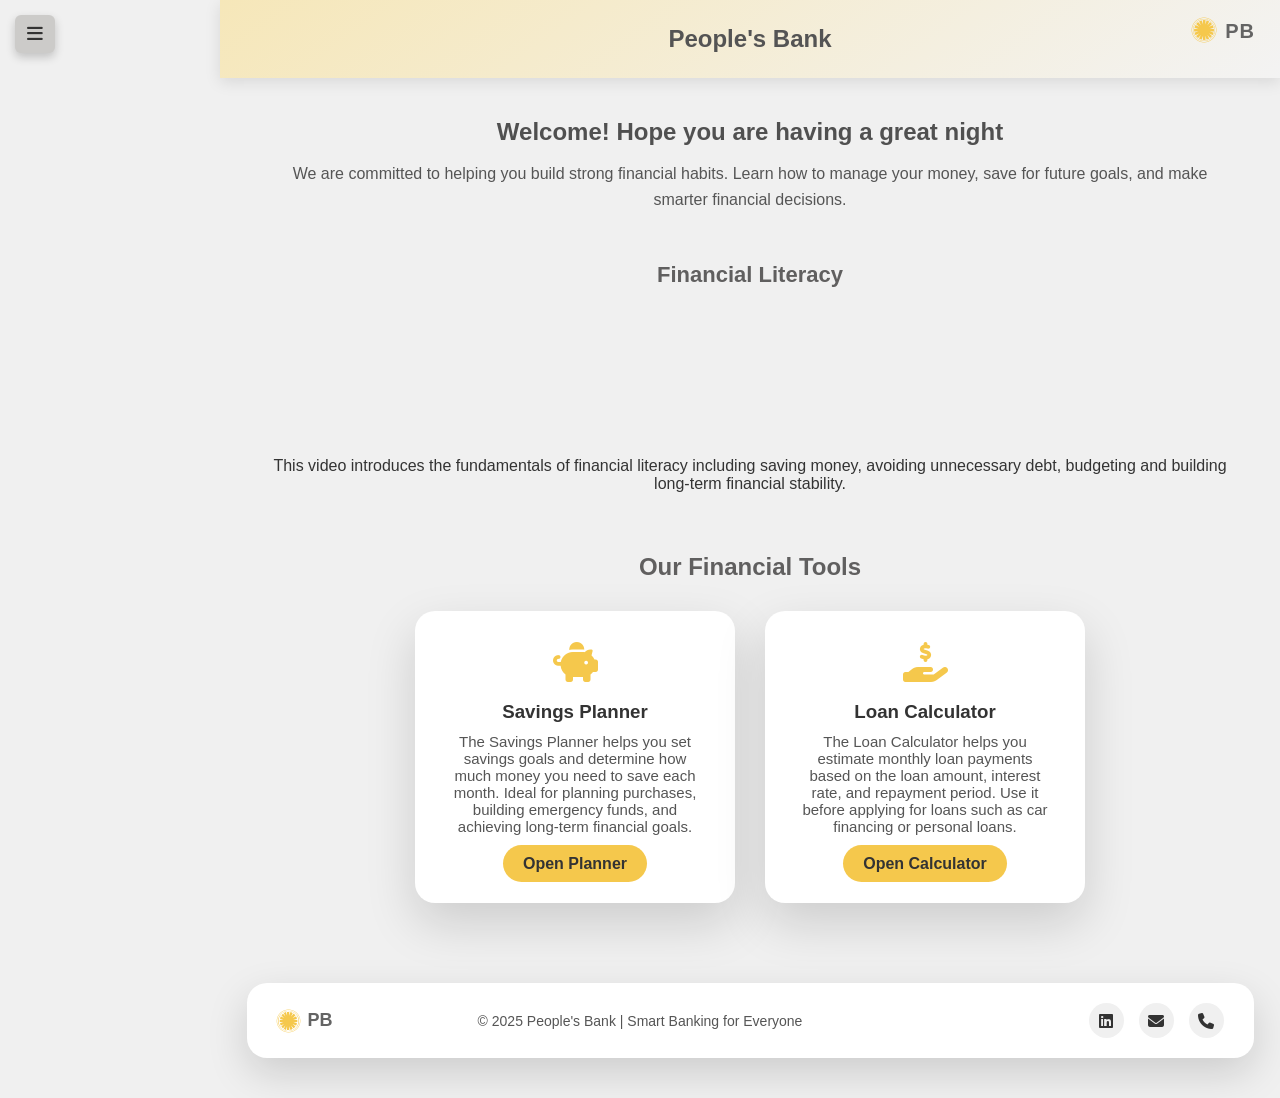
<file: dashboard1.html>
<!DOCTYPE html>
<html lang="en">

<head>
<meta charset="UTF-8">
<meta name="viewport" content="width=device-width, initial-scale=1.0">
<title>People's Bank Dashboard</title>

<!-- Font Awesome -->
<link rel="stylesheet" href="https://cdnjs.cloudflare.com/ajax/libs/font-awesome/6.5.0/css/all.min.css">

<!-- External CSS -->
<link rel="stylesheet" href="styles/shared-layout.css">   
<link rel="stylesheet" href="styles/dashboard.css">
</head>

<body>

<!-- FIXED MENU BUTTON -->
<button id="menuToggle" class="menu-btn">
    <i class="fa-solid fa-bars"></i>
</button>

<!-- SIDEBAR -->
<aside class="sidebar" id="sidebar">
    <nav class="sidebar-nav">
        <a href="dashboard1.html">
            <i class="fa-solid fa-house"></i> Home
        </a>
        <a href="savings.html">
            <i class="fa-solid fa-piggy-bank"></i> Savings Planner
        </a>
        <a href="loan.html">
            <i class="fa-solid fa-hand-holding-dollar"></i> Loan Calculator
        </a>
    </nav>

    <!-- LOGOUT BUTTON -->
    <div class="logout-container">
        <button id="logoutBtn">
            <i class="fa-solid fa-right-from-bracket"></i> Logout
        </button>
    </div>
</aside>

<!-- MAIN DASHBOARD CONTENT -->
<div class="dashboard-main">

    <!-- HEADER -->
    <header class="topbar">
         <div class="logo">
            <i class="fa-brands fa-first-order-alt"></i>
            <span>PB</span>
         </div>
           <h2 class="dashboard-title">People's Bank
           </h2>
    </header>

    <main class="dashboard-container">

        <!-- WELCOME SECTION -->
        <section class="welcome-section">
            <h1 id="welcomeMessage">Welcome to People's Bank</h1>
            <p>
                We are committed to helping you build strong financial habits.
                Learn how to manage your money, save for future goals,
                and make smarter financial decisions.
            </p>
        </section>

        <!-- VIDEO SECTION -->
        <section class="video-section">
    <h2>Financial Literacy</h2>

    <div class="video-container">
        <iframe 
    src="https://www.youtube.com/embed/VgfYjm3wVBE" 
    title="Financial Literacy Video"
    frameborder="0"
    allow="accelerometer; autoplay; clipboard-write; encrypted-media; gyroscope; picture-in-picture"
    allowfullscreen>
        </iframe>
    </div>

    <div class="video-description">
        <p>
            This video introduces the fundamentals of financial literacy including
            saving money, avoiding unnecessary debt, budgeting and building
            long-term financial stability.
        </p>
    </div>
        </section>
        <!-- TOOL CARDS SECTION -->
        <section class="tools-section">
            <h2>Our Financial Tools</h2>
            <div class="tools-cards">

                <!-- SAVINGS CARD -->
                <div class="tool-card">
                    <div class="tool-icon">
                        <i class="fa-solid fa-piggy-bank"></i>
                    </div>
                    <h3>Savings Planner</h3>
                    <p>
                        The Savings Planner helps you set savings goals and determine
                        how much money you need to save each month. Ideal for planning purchases,
                        building emergency funds, and achieving long-term financial goals.
                    </p>
                    <a href="savings.html" class="tool-btn">Open Planner</a>
                </div>

                <!-- LOAN CARD -->
                <div class="tool-card">
                    <div class="tool-icon">
                        <i class="fa-solid fa-hand-holding-dollar"></i>
                    </div>
                    <h3>Loan Calculator</h3>
                    <p>
                        The Loan Calculator helps you estimate monthly loan payments
                        based on the loan amount, interest rate, and repayment period.
                        Use it before applying for loans such as car financing or personal loans.
                    </p>
                    <a href="loan.html" class="tool-btn">Open Calculator</a>
                </div>

            </div>
        </section>

    </main>

<footer class="footer-card">

    <div class="footer-content">

        <!-- LEFT -->
        <div class="footer-left">
            <i class="fa-brands fa-first-order-alt"></i>
            <span>PB</span>
        </div>

        <!-- CENTER -->
        <div class="footer-center">
            <p>© 2025 People's Bank | Smart Banking for Everyone</p>
        </div>

        <!-- RIGHT -->
        <div class="footer-right">

            <a href="#" class="icon">
                <i class="fa-brands fa-linkedin"></i>
            </a>

            <a href="#" class="icon">
                <i class="fa-solid fa-envelope"></i>
            </a>

            <a href="#" class="icon">
                <i class="fa-solid fa-phone"></i>
            </a>

        </div>

    </div>

</footer>

<!-- JS -->
<script src="scripts/dashboard.js"></script>
</body>
</html>
</file>
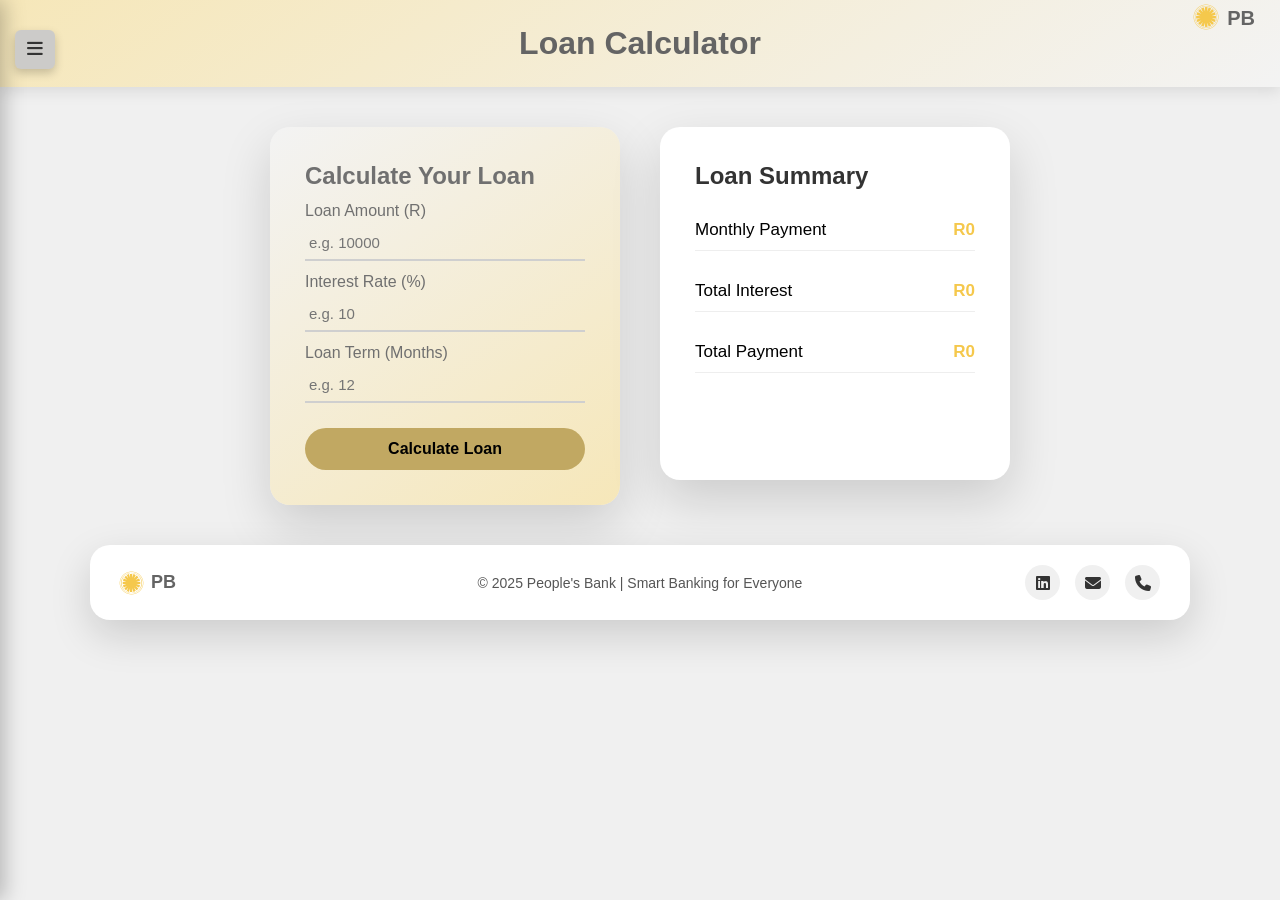
<file: loan.html>
<!DOCTYPE html>
<html lang="en">
<head>

<meta charset="UTF-8">
<meta name="viewport" content="width=device-width, initial-scale=1.0">

<title>People's Bank Loan Calculator</title>

<link rel="stylesheet" href="styles/loan.css">

<link rel="stylesheet"
href="https://cdnjs.cloudflare.com/ajax/libs/font-awesome/6.5.0/css/all.min.css">

</head>

<body>

<!-- FIXED MENU BUTTON -->
<button id="menuToggle" class="menu-btn">
    <i class="fa-solid fa-bars"></i>
</button>

<!-- SIDEBAR -->
<aside class="sidebar" id="sidebar">
    <nav class="sidebar-nav">
        <a href="dashboard1.html">
            <i class="fa-solid fa-house"></i> Home
        </a>
        <a href="savings.html">
            <i class="fa-solid fa-piggy-bank"></i> Savings Planner
        </a>
        <a href="loan.html">
            <i class="fa-solid fa-hand-holding-dollar"></i> Loan Calculator
        </a>
    </nav>

    <!-- LOGOUT BUTTON -->
    <div class="logout-container">
        <button id="logoutBtn">
            <i class="fa-solid fa-right-from-bracket"></i> Logout
        </button>
    </div>
</aside>

<!-- MAIN PAGE CONTENT -->
<header>

<div class="logo">
<i class="fa-brands fa-first-order-alt"></i>
<span>PB</span>
</div>

<h1>Loan Calculator</h1>

</header>


<main class="loan-wrapper">


<!-- LOAN INPUT CARD -->

<div class="loan-card">

<h2>Calculate Your Loan</h2>

<label>Loan Amount (R)</label>
<input type="number" id="amount" placeholder="e.g. 10000">

<label>Interest Rate (%)</label>
<input type="number" id="rate" placeholder="e.g. 10">

<label>Loan Term (Months)</label>
<input type="number" id="months" placeholder="e.g. 12">

<button onclick="calculateLoan()">Calculate Loan</button>

</div>



<!-- RESULT CARD -->

<div class="result-card">

<h2>Loan Summary</h2>

<div class="result-item">
<span>Monthly Payment</span>
<strong id="monthly">R0</strong>
</div>

<div class="result-item">
<span>Total Interest</span>
<strong id="interest">R0</strong>
</div>

<div class="result-item">
<span>Total Payment</span>
<strong id="total">R0</strong>
</div>

</div>

</main>

<footer class="footer-card">

    <div class="footer-content">

        <!-- LEFT -->
        <div class="footer-left">
            <i class="fa-brands fa-first-order-alt"></i>
            <span>PB</span>
        </div>

        <!-- CENTER -->
        <div class="footer-center">
            <p>© 2025 People's Bank | Smart Banking for Everyone</p>
        </div>

        <!-- RIGHT -->
        <div class="footer-right">

            <a href="#" class="icon">
                <i class="fa-brands fa-linkedin"></i>
            </a>

            <a href="#" class="icon">
                <i class="fa-solid fa-envelope"></i>
            </a>

            <a href="#" class="icon">
                <i class="fa-solid fa-phone"></i>
            </a>

        </div>

    </div>

</footer>


<script src="scripts/loan.js"></script>

</body>
</html>
</file>
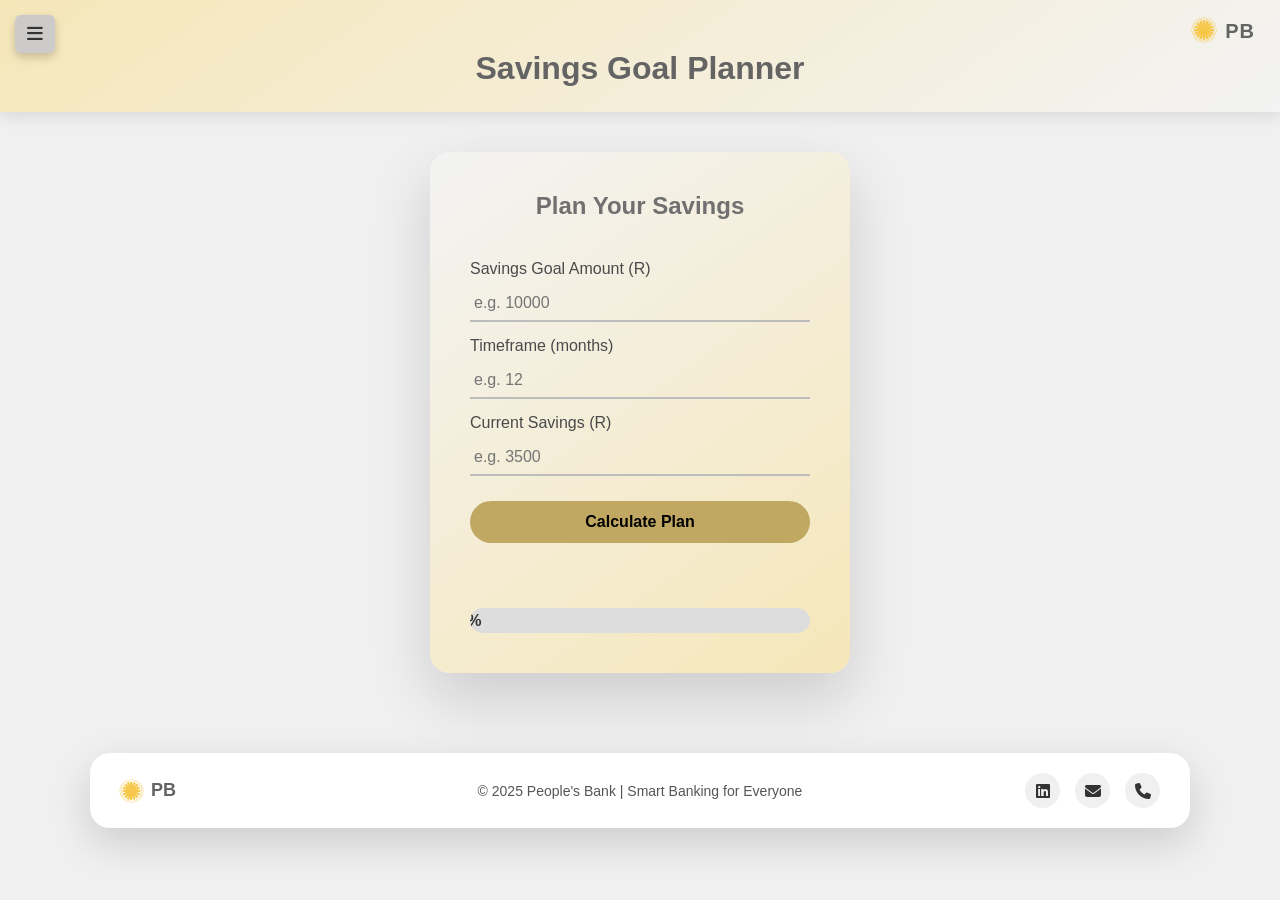
<file: savings.html>
<!DOCTYPE html>
<html lang="en">
<head>
<meta charset="UTF-8">
<meta name="viewport" content="width=device-width, initial-scale=1.0">

<title>People's Bank Savings Planner</title>
    
<link rel="stylesheet" href="styles/shared-layout.css">
<link rel="stylesheet" href="styles/savings.css">

<!-- FONT AWESOME -->
<link rel="stylesheet" href="https://cdnjs.cloudflare.com/ajax/libs/font-awesome/6.5.0/css/all.min.css">

</head>

<body>

<!-- FIXED MENU BUTTON -->
<button id="menuToggle" class="menu-btn">
    <i class="fa-solid fa-bars"></i>
</button>

<!-- SIDEBAR -->
<aside class="sidebar" id="sidebar">
    <nav class="sidebar-nav">
        <a href="dashboard1.html">
            <i class="fa-solid fa-house"></i> Home
        </a>
        <a href="savings.html">
            <i class="fa-solid fa-piggy-bank"></i> Savings Planner
        </a>
        <a href="loan.html">
            <i class="fa-solid fa-hand-holding-dollar"></i> Loan Calculator
        </a>
    </nav>

    <!-- LOGOUT BUTTON -->
    <div class="logout-container">
        <button id="logoutBtn">
            <i class="fa-solid fa-right-from-bracket"></i> Logout
        </button>
    </div>
</aside>

<!-- MAIN PAGE CONTENT -->
<header>

<div class="logo">
<i class="fa-brands fa-first-order-alt"></i>
<span>PB</span>
</div>

<h1>Savings Goal Planner</h1>

</header>


<div class="container">

<h2>Plan Your Savings</h2>

<label for="goal">Savings Goal Amount (R)</label>
<input type="number" id="goal" placeholder="e.g. 10000">

<label for="months">Timeframe (months)</label>
<input type="number" id="months" placeholder="e.g. 12">

<label for="current">Current Savings (R)</label>
<input type="number" id="current" placeholder="e.g. 3500">

<button onclick="calculateSavings()" class="calculate-btn">
Calculate Plan
</button>

<div class="result" id="result"></div>

<div class="progress-container">
<div class="progress-bar" id="progress-bar">0%</div>
</div>

</div>

<footer class="footer-card">

    <div class="footer-content">

        <!-- LEFT -->
        <div class="footer-left">
            <i class="fa-brands fa-first-order-alt"></i>
            <span>PB</span>
        </div>

        <!-- CENTER -->
        <div class="footer-center">
            <p>© 2025 People's Bank | Smart Banking for Everyone</p>
        </div>

        <!-- RIGHT -->
        <div class="footer-right">

            <a href="#" class="icon">
                <i class="fa-brands fa-linkedin"></i>
            </a>

            <a href="#" class="icon">
                <i class="fa-solid fa-envelope"></i>
            </a>

            <a href="#" class="icon">
                <i class="fa-solid fa-phone"></i>
            </a>

        </div>

    </div>

</footer>
<script src="scripts/savings.js"></script>

</body>
</html>
</file>
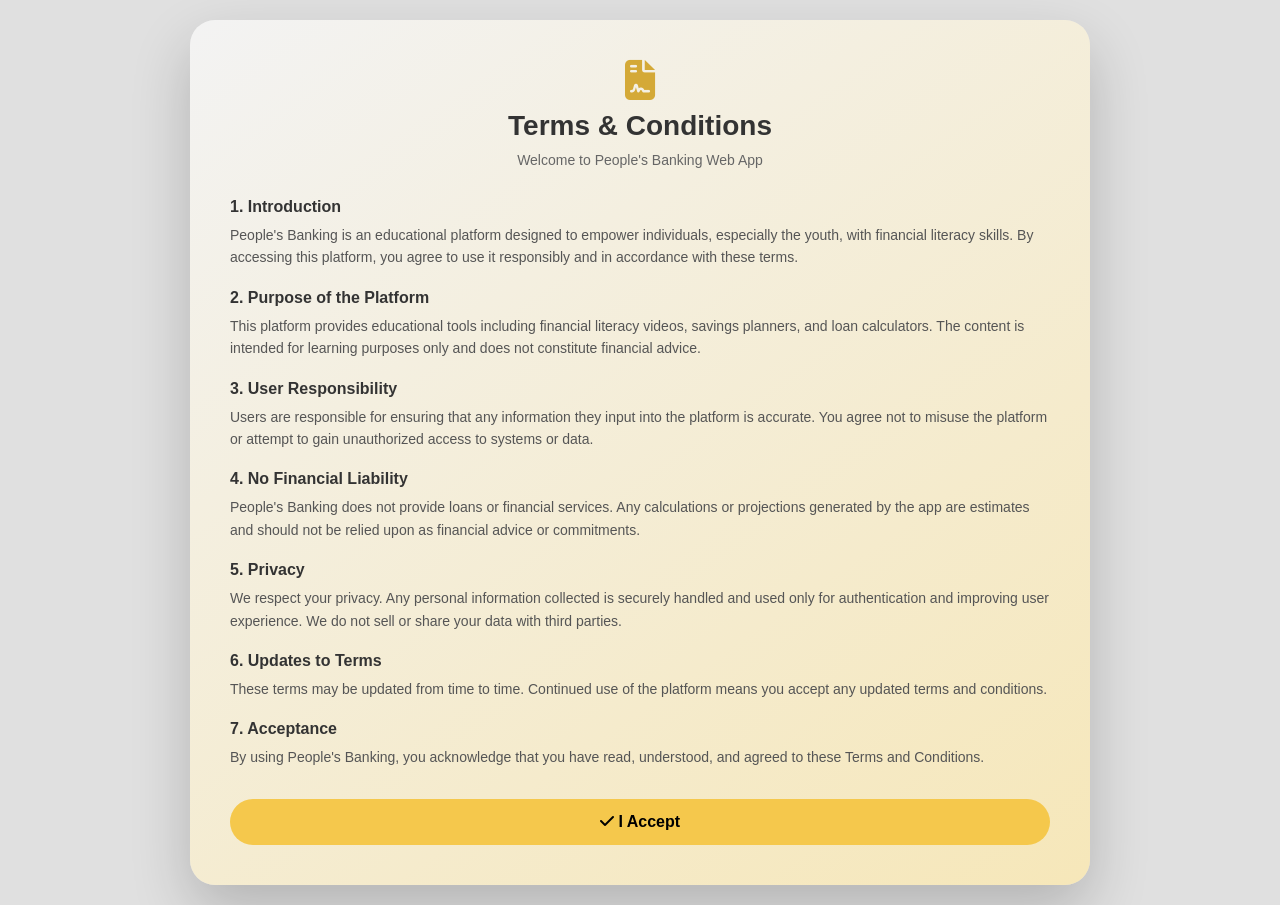
<file: terms.html>
<!DOCTYPE html>
<html lang="en">
<head>
<meta charset="UTF-8">
<meta name="viewport" content="width=device-width, initial-scale=1.0">
<title>People's Banking | Terms & Conditions</title>

<link rel="stylesheet" href="https://cdnjs.cloudflare.com/ajax/libs/font-awesome/6.5.0/css/all.min.css">

<style>

/* ===== RESET ===== */
*{
    margin:0;
    padding:0;
    box-sizing:border-box;
    font-family:'Segoe UI', Tahoma, Geneva, Verdana, sans-serif;
}

/* ===== BODY ===== */
body{
    background:#e0e0e0; /* light grey background */
    display:flex;
    justify-content:center;
    align-items:center;
    min-height:100vh;
    padding:20px;
}

/* ===== CARD ===== */
.terms-container{
    max-width:900px;
    width:100%;
    background:linear-gradient(145deg,#f3f3f3,#f6e7b9);
    border-radius:25px;
    padding:40px;
    box-shadow:0 25px 60px rgba(0,0,0,0.2);
    animation:fadeIn 0.6s ease-in-out;
}

/* ===== HEADER ===== */
.terms-header{
    text-align:center;
    margin-bottom:30px;
}

.terms-header i{
    font-size:40px;
    color:#d4a937;
    margin-bottom:10px;
}

.terms-header h1{
    font-size:28px;
    color:#333;
    margin-bottom:10px;
}

.terms-header p{
    color:#666;
    font-size:14px;
}

/* ===== CONTENT ===== */
.terms-content{
    display:flex;
    flex-direction:column;
    gap:20px;
}

.terms-section h3{
    color:#333;
    margin-bottom:8px;
    font-size:16px;
}

.terms-section p{
    color:#555;
    font-size:14px;
    line-height:1.6;
}

/* ===== BUTTON ===== */
.accept-btn{
    margin-top:30px;
    width:100%;
    padding:14px;
    border:none;
    border-radius:25px;
    background:#f5c84c;
    font-size:16px;
    font-weight:600;
    cursor:pointer;
    transition:0.3s;
}

.accept-btn:hover{
    background:#555;
    color:#fff;
}

/* ===== ANIMATION ===== */
@keyframes fadeIn{
    from{
        opacity:0;
        transform:translateY(20px);
    }
    to{
        opacity:1;
        transform:translateY(0);
    }
}

/* ===== RESPONSIVE ===== */
@media(max-width:768px){
    .terms-container{
        padding:25px;
    }

    .terms-header h1{
        font-size:22px;
    }
}

</style>
</head>
<body>

<div class="terms-container">

    <!-- HEADER -->
    <div class="terms-header">
        <i class="fa-solid fa-file-contract"></i>
        <h1>Terms & Conditions</h1>
        <p>Welcome to People's Banking Web App</p>
    </div>

    <!-- CONTENT -->
    <div class="terms-content">

        <div class="terms-section">
            <h3>1. Introduction</h3>
            <p>
                People's Banking is an educational platform designed to empower individuals,
                especially the youth, with financial literacy skills. By accessing this platform,
                you agree to use it responsibly and in accordance with these terms.
            </p>
        </div>

        <div class="terms-section">
            <h3>2. Purpose of the Platform</h3>
            <p>
                This platform provides educational tools including financial literacy videos,
                savings planners, and loan calculators. The content is intended for learning
                purposes only and does not constitute financial advice.
            </p>
        </div>

        <div class="terms-section">
            <h3>3. User Responsibility</h3>
            <p>
                Users are responsible for ensuring that any information they input into the
                platform is accurate. You agree not to misuse the platform or attempt to gain
                unauthorized access to systems or data.
            </p>
        </div>

        <div class="terms-section">
            <h3>4. No Financial Liability</h3>
            <p>
                People's Banking does not provide loans or financial services. Any calculations
                or projections generated by the app are estimates and should not be relied upon
                as financial advice or commitments.
            </p>
        </div>

        <div class="terms-section">
            <h3>5. Privacy</h3>
            <p>
                We respect your privacy. Any personal information collected is securely handled
                and used only for authentication and improving user experience. We do not sell
                or share your data with third parties.
            </p>
        </div>

        <div class="terms-section">
            <h3>6. Updates to Terms</h3>
            <p>
                These terms may be updated from time to time. Continued use of the platform
                means you accept any updated terms and conditions.
            </p>
        </div>

        <div class="terms-section">
            <h3>7. Acceptance</h3>
            <p>
                By using People's Banking, you acknowledge that you have read, understood,
                and agreed to these Terms and Conditions.
            </p>
        </div>

    </div>

    <!-- BUTTON -->
    <button class="accept-btn" onclick="acceptTerms()">
        <i class="fa-solid fa-check"></i> I Accept
    </button>

</div>

<script>
function acceptTerms(){
    window.location.href = "index.html"; // redirect back to auth
}
</script>

</body>
</html>
</file>
<file: styles/shared-layout.css>
/* ==========================================
   GLOBAL LAYOUT COMPONENTS
   Reusable Across All Pages
========================================== */

:root{
    --gold:#c1a862;
    --gold-light:#f6e7b9;
    --grey-light:#f3f3f3;
    --grey:#646464;
    --dark:#1e2a38;
}

/* ================= HEADER ================= */

header{
    position:relative;
    width:100%;
    background:linear-gradient(145deg,var(--gold-light),var(--grey-light));
    padding:25px;
    text-align:center;
    box-shadow:0 4px 15px rgba(0,0,0,0.1);
    z-index:1;
}

header h1{
    color:var(--grey);
    font-weight:600;
    margin-top:25px;
}

/* ================= MENU BUTTON ================= */

.menu-btn{
    position:fixed;
    top:15px;
    left:15px;

    background:#cccbc9;
    color:#333;

    border:none;
    padding:10px 12px;

    border-radius:6px;
    cursor:pointer;

    z-index:2000;

    box-shadow:0 4px 10px rgba(0,0,0,0.2);

    display:block;
}

.menu-btn i{
    font-size:18px;
}

/* ================= LOGO ================= */

.logo{
    position:absolute;

    right:25px;
    top:18px;

    display:flex;
    align-items:center;
    gap:8px;

    font-weight:700;
    cursor:pointer;
}

.logo i{
    font-size:26px;
    color:#f5c84c;
}

.logo span{
    font-size:20px;
    color:#646464;
    letter-spacing:1px;
}

/* ================= SIDEBAR ================= */

.sidebar{
    position:fixed;

    left:0;
    top:0;

    width:220px;
    height:100%;

    background:linear-gradient(
        145deg,
        var(--gold-light),
        var(--grey-light)
    );

    color:var(--dark);

    padding-top:50px;

    display:flex;
    flex-direction:column;
    justify-content:space-between;

    transform:translateX(-100%);

    transition:transform 0.3s ease;

    z-index:1000;
}

.sidebar.active{
    transform:translateX(0);
}

/* ================= SIDEBAR LINKS ================= */

.sidebar-nav a{
    display:flex;
    align-items:center;

    padding:15px 20px;

    color:var(--dark);

    text-decoration:none;
    font-weight:500;

    margin-top:30px;
    margin-bottom:30px;

    transition:
        background 0.3s,
        color 0.3s;
}

.sidebar-nav a i{
    margin-right:10px;
    font-size:18px;
}

.sidebar-nav a:hover{
    background:#cfcfcd;
    color:var(--dark);
    border-radius:8px;
}

/* ================= LOGOUT SECTION ================= */

.logout-container{
    padding:20px;
    text-align:center;
}

#logoutBtn{
    width:100%;

    background:var(--gold);
    color:var(--dark);

    border:none;
    padding:12px 0;

    border-radius:8px;

    font-weight:bold;
    cursor:pointer;

    display:flex;
    align-items:center;
    justify-content:center;
    gap:10px;

    transition:0.3s;
}

#logoutBtn:hover{
    background:#999793;
    color:#fff;
}

/* ==========================================
   FOOTER
========================================== */

.footer-card{
    width:95%;
    max-width:1100px;

    background:#fff;

    margin:40px auto;
    padding:20px 30px;

    border-radius:20px;

    box-shadow:0 15px 40px rgba(0,0,0,0.15);
}

/* Footer Layout */

.footer-content{
    display:flex;
    align-items:center;
    justify-content:space-between;
}

/* Left Section */

.footer-left{
    display:flex;
    align-items:center;
    gap:8px;

    font-weight:700;
}

.footer-left i{
    font-size:24px;
    color:#f5c84c;
}

.footer-left span{
    font-size:18px;
    color:#646464;
}

/* Center Section */

.footer-center{
    position:absolute;

    left:50%;
    transform:translateX(-50%);

    text-align:center;

    font-size:14px;
    color:#555;
}

/* Right Section */

.footer-right{
    display:flex;
    gap:15px;
}

/* Optional Logo Variant */

.footer-logo{
    display:flex;
    align-items:center;
    gap:8px;

    font-weight:700;
}

.footer-logo i{
    font-size:24px;
    color:#f5c84c;
}

.footer-logo span{
    font-size:18px;
    color:#646464;
}

/* Optional Text Variant */

.footer-text{
    text-align:center;
    flex:1;

    font-size:14px;
    color:#555;
}

/* Social Icons */

.footer-icons{
    display:flex;
    gap:15px;
}

.icon{
    width:35px;
    height:35px;

    display:flex;
    align-items:center;
    justify-content:center;

    border-radius:50%;

    background:#f0f0f0;
    color:#333;

    text-decoration:none;

    transition:0.3s;
}

.icon:hover{
    background:#f5c84c;
    color:#000;

    transform:translateY(-3px);
}


/* ================= TABLET ================= */

@media(max-width:1024px){

    .sidebar{
        width:220px;
    }

    .logo span{
        font-size:18px;
    }
     .footer-card{
        width:95%;
        padding:18px 20px;
    }

    .footer-left i{
        font-size:22px;
    }

    .footer-left span{
        font-size:16px;
    }

    .footer-center{
        font-size:13px;
    }

    .footer-right{
        gap:12px;
    }

    .icon{
        width:32px;
        height:32px;
        font-size:14px;
    }
}

/* ================= MOBILE ================= */

@media(max-width:768px){

    header{
        padding:20px;
    }

    header h1{
        font-size:22px;
    }

    .logo{
        right:15px;
        top:15px;
    }

    .logo span{
        font-size:16px;
    }

    .logo i{
        font-size:22px;
    }

    .sidebar{
        width:220px;
    }
    .footer-content{
        flex-direction:column;
        align-items:center;
        gap:15px;
        position:relative;
    }

    .footer-center{
        position:static;
        transform:none;
        text-align:center;
    }

    .footer-left{
        justify-content:center;
    }

    .footer-right{
        justify-content:center;
    }

    .footer-card{
        padding:15px;
    }
}

/* ================= SMALL MOBILE ================= */

@media(max-width:480px){

    .logo span{
        display:none;
    }

    .menu-btn{
        padding:8px 10px;
    }

    .menu-btn i{
        font-size:16px;
    }
        .footer-left span{
        font-size:15px;
    }

    .footer-center{
        font-size:12px;
    }

    .icon{
        width:30px;
        height:30px;
        font-size:13px;
    }

    .footer-card{
        border-radius:15px;
    }
}
</file>
<file: styles/dashboard.css>
/* Reset & Base */
*{
    margin:0;
    padding:0;
    box-sizing:border-box;
    font-family:'Segoe UI',Tahoma,Geneva,Verdana,sans-serif;
}

body{
    display:flex;
    min-height:100vh;
    background:#f0f0f0;
    color:#333;
}

/* Dashboard Main Content */
.dashboard-main{
    margin-left:220px;
    width:calc(100% - 220px);
    transition:margin-left 0.3s ease;
}

/* Dashboard Title */
.topbar .dashboard-title{
    font-size:24px;
    color:#545454;
}

/* Main Content */
.dashboard-container{
    max-width:1000px;
    margin:auto;
    padding:40px 20px;
}

/* Welcome Section */
.welcome-section{
    text-align:center;
    margin-bottom:50px;
}

.welcome-section h1{
    margin-bottom:15px;
    color:#505050;
}

.welcome-section p{
    font-size:16px;
    line-height:1.6;
    color:#555;
}

/* Video Section */
.video-section{
    text-align:center;
    margin-bottom:60px;
}

.video-section h2{
    font-size:22px;
    margin-bottom:15px;
    color:#605f5f;
}

/* Tool Cards */
.tools-section {
    text-align: center;
}

.tools-section h2 {
    margin-bottom: 30px;
    color: #605f5f;
}

.tools-cards {
    display: flex;
    gap: 30px;
    flex-wrap: wrap;
    justify-content: center;
}

.tool-card {
    background: white;
    width: 320px;
    padding: 30px;
    border-radius: 20px;
    box-shadow: 0 20px 50px rgba(0,0,0,0.15);
    transition: 0.3s;
}

.tool-card:hover {
    transform: translateY(-8px);
    box-shadow: 0 25px 60px rgba(0,0,0,0.2);
}

.tool-icon {
    font-size: 40px;
    color: #f5c84c;
    margin-bottom: 15px;
}

.tool-card h3 {
    margin-bottom: 10px;
    color: #333;
}

.tool-card p {
    font-size: 15px;
    color: #555;
    margin-bottom: 20px;
}

.tool-btn {
    background: #f5c84c;
    padding: 10px 20px;
    border-radius: 20px;
    text-decoration: none;
    color: #333;
    font-weight: 600;
    transition: 0.3s;
}

.tool-btn:hover {
    background: #e4b63d;
}
</file>
<file: styles/loan.css>
*{
margin:0;
padding:0;
box-sizing:border-box;
font-family:'Segoe UI', Tahoma, Geneva, Verdana, sans-serif;
}

body{

background:#f0f0f0;
min-height:100vh;

display:flex;
flex-direction:column;
align-items:center;

}

/* HEADER */

header{

position:relative;

width:100%;
background:linear-gradient(145deg,#f6e7b9,#f3f3f3);

padding:25px;

text-align:center;

box-shadow:0 4px 15px rgba(0,0,0,0.1);

z-index:1;   

}

.logo{

position:absolute;

right:25px;
top:5px;
display:flex;
align-items:center;
gap:8px;

font-weight:700;
}

.logo i{

font-size:26px;
color:#f5c84c;

}

.logo span{

font-size:20px;
color:#646464;
}

.menu-btn {

position: fixed;
top: 5px;
left: 15px;
margin-bottom: 20px;
background:#cccbc9;
color:#333;

border:none;
padding:10px 12px;

border-radius:6px;

cursor:pointer;

z-index:2000;

box-shadow:0 4px 10px rgba(0,0,0,0.2);

display:block;

}
.menu-btn i{
font-size:18px;
}

/* ================= SIDEBAR ================= */

.sidebar{

position: fixed;

top:0;
left:-260px;

width:260px;
height:100%;

background:#2f3640;

padding-top:80px;

transition:0.3s;

z-index:1500;

display:flex;
flex-direction:column;
justify-content:space-between;

box-shadow:4px 0 20px rgba(0,0,0,0.25);

}

/* when menu is opened */

.sidebar.active{

left:0;

}

.sidebar-nav{

display:flex;
flex-direction:column;

}

.sidebar-nav a{

color:#f1f1f1;

text-decoration:none;

padding:15px 25px;

font-size:16px;

display:flex;
align-items:center;

gap:12px;

transition:0.3s;

}

.sidebar-nav a:hover{

background:#414b57;

color:#f5c84c;

}

.active-link{

background:#414b57;

color:#f5c84c !important;

font-weight:600;

}

.logout-container{

padding:20px;

border-top:1px solid rgba(255,255,255,0.1);

}

#logoutBtn{

width:100%;

background:#f5c84c;

color:#333;

border:none;

padding:10px;

border-radius:6px;

cursor:pointer;

font-weight:600;

transition:0.3s;

}

#logoutBtn:hover{

background:#e3b53f;

}

/* WRAPPER */

.loan-wrapper{

margin-top:40px;

display:flex;
gap:40px;

flex-wrap:wrap;

justify-content:center;

}


/* LOAN CARD */

.loan-card{

background:linear-gradient(145deg,#f3f3f3,#f6e7b9);

padding:35px;

width:350px;

border-radius:20px;

box-shadow:0 20px 50px rgba(0,0,0,0.15);

display:flex;
flex-direction:column;

transition:0.3s;

}

.loan-card:hover{

transform:translateY(-5px);

}

header h1{
color:#646464;
}

.loan-card h2{
color:#707070;
}

.result-card h2{
color:#707070;
}

label{
margin-top:12px;
font-weight:500;
color:#707070;
}


/* ================= INPUTS ================= */
input{

margin-top:6px;

padding:8px 4px;

border:none;
border-bottom:2px solid #cfcfcf;

background:transparent;

font-size:15px;

outline:none;

transition:0.3s;

}


input:focus{

border-bottom:2px solid #f5c84c;

}


/* BUTTON */

button{

margin-top:25px;

padding:12px;

border:none;

border-radius:25px;

background:#c1a862;

font-size:16px;

font-weight:600;

cursor:pointer;

transition:0.3s;

}

button:hover{

background:#646464;
color:#fff;

}



/* RESULT CARD */

.result-card{

background:white;

padding:35px;

width:350px;

border-radius:20px;

box-shadow:0 20px 50px rgba(0,0,0,0.15);

display:flex;
flex-direction:column;

gap:20px;

transition:0.3s;
margin-bottom: 25px;

}

.result-card:hover{

transform:translateY(-5px);

}

.result-card h2{

color:#333;

}


.result-item{

display:flex;
justify-content:space-between;

font-size:17px;

padding:10px 0;

border-bottom:1px solid #eee;

}

.result-item strong{

color:#f5c84c;

}

/* ==========================================
   FOOTER
========================================== */

.footer-card{
    width:95%;
    max-width:1100px;

    background:#fff;

    margin:40px auto;
    padding:20px 30px;

    border-radius:20px;

    box-shadow:0 15px 40px rgba(0,0,0,0.15);
}

/* Footer Layout */

.footer-content{
    display:flex;
    align-items:center;
    justify-content:space-between;
}

/* Left Section */

.footer-left{
    display:flex;
    align-items:center;
    gap:8px;

    font-weight:700;
}

.footer-left i{
    font-size:24px;
    color:#f5c84c;
}

.footer-left span{
    font-size:18px;
    color:#646464;
}

/* Center Section */

.footer-center{
    position:absolute;

    left:50%;
    transform:translateX(-50%);

    text-align:center;

    font-size:14px;
    color:#555;
}

/* Right Section */

.footer-right{
    display:flex;
    gap:15px;
}

/* Optional Logo Variant */

.footer-logo{
    display:flex;
    align-items:center;
    gap:8px;

    font-weight:700;
}

.footer-logo i{
    font-size:24px;
    color:#f5c84c;
}

.footer-logo span{
    font-size:18px;
    color:#646464;
}

/* Optional Text Variant */

.footer-text{
    text-align:center;
    flex:1;

    font-size:14px;
    color:#555;
}

/* Social Icons */

.footer-icons{
    display:flex;
    gap:15px;
}

.icon{
    width:35px;
    height:35px;

    display:flex;
    align-items:center;
    justify-content:center;

    border-radius:50%;

    background:#f0f0f0;
    color:#333;

    text-decoration:none;

    transition:0.3s;
}

.icon:hover{
    background:#f5c84c;
    color:#000;

    transform:translateY(-3px);
}



/* MOBILE */

@media(max-width:768px){

.loan-wrapper{

flex-direction:column;
align-items:center;
}
.footer-content{
  flex-direction:column;
  align-items:center;
  gap:15px;
  position:relative;
}

.footer-center{
  position:static;
  transform:none;
  text-align:center;
}

.footer-left{
  justify-content:center;
}

.footer-right{
  justify-content:center;
}

.footer-card{
  padding:15px;
}  

}

/* ========================= */
/* TABLET RESPONSIVENESS */
/* ========================= */

@media (max-width:1024px){

.dashboard-container{
padding:30px 20px;
}

.tool-card{
width:280px;
}

.video-container iframe{
height:360px;
}

.topbar .dashboard-title{
font-size:22px;
}
 .footer-card{
        width:95%;
        padding:18px 20px;
    }

    .footer-left i{
        font-size:22px;
    }

    .footer-left span{
        font-size:16px;
    }

    .footer-center{
        font-size:13px;
    }

    .footer-right{
        gap:12px;
    }

    .icon{
        width:32px;
        height:32px;
        font-size:14px;
    }   

}

/* ========================= */
/* SMALL MOBILE */
/* ========================= */

@media(max-width:480px){

.topbar .dashboard-title{
font-size:18px;
}

.welcome-section h1{
font-size:22px;
}

.video-container iframe{
height:200px;
}

.tool-card{
padding:25px;
}

.tool-icon{
font-size:32px;
}

.tool-card h3{
font-size:18px;
}

.tool-card p{
font-size:14px;
}

.tool-btn{
padding:8px 18px;
font-size:14px;
}

.menu-btn{
top:12px;
left:12px;
padding:8px 10px;
}
        .footer-left span{
        font-size:15px;
    }

    .footer-center{
        font-size:12px;
    }

    .icon{
        width:30px;
        height:30px;
        font-size:13px;
    }

    .footer-card{
        border-radius:15px;
    }


}
</file>
<file: styles/savings.css>
/* ================= GLOBAL ================= */

*{
margin:0;
padding:0;
box-sizing:border-box;
font-family:'Segoe UI', Tahoma, Geneva, Verdana, sans-serif;
}

body{

background:#f0f0f0;
min-height:100vh;

display:flex;
flex-direction:column;
align-items:center;

}

/* ================= CONTAINER ================= */

.container{

margin-top:40px;
margin-bottom: 40px;

background:linear-gradient(145deg,#f3f3f3,#f6e7b9);

padding:40px;

width:420px;

border-radius:20px;

box-shadow:0 25px 60px rgba(0,0,0,0.15);

display:flex;
flex-direction:column;

}

header h1{
color:#646464;
font-weight:600;
margin-top:25px;
}

.container h2{

text-align:center;

margin-bottom:25px;

color:#707070;

}


/* ================= INPUTS ================= */

label{

margin-top:15px;

font-weight:500;

color:#4a4a4a;   /* darker grey that matches the UI */

}

input{

margin-top:8px;

padding:8px 4px;

border:none;
border-bottom:2px solid #bdbdbd;   /* straight line */

background:transparent;

font-size:16px;

outline:none;

transition:0.3s;

}

input:focus{

border-bottom:2px solid #f5c84c;   /* gold focus */

}

input{
color:#4f4e4e;
}
/* ================= BUTTON ================= */

.calculate-btn{

margin-top:25px;

padding:12px;

border:none;

border-radius:25px;

background:#c1a862;

font-size:16px;

font-weight:600;

cursor:pointer;

transition:0.3s;

}

.calculate-btn:hover{

background:#646464;
color:#fff;

}


/* ================= RESULT ================= */

.result{

margin-top:25px;

font-size:16px;

color:#333;

text-align:center;

min-height:20px;

}


/* ================= PROGRESS BAR ================= */

.progress-container{

width:100%;

height:25px;

background:#ddd;

border-radius:20px;

margin-top:20px;
overflow: hidden;

}

.progress-bar{

height:100%;

width:0%;

background:#f5c84c;

color:#333;

font-weight:600;

display:flex;

align-items:center;

justify-content:center;

transition:width 0.4s ease;

}
</file>
